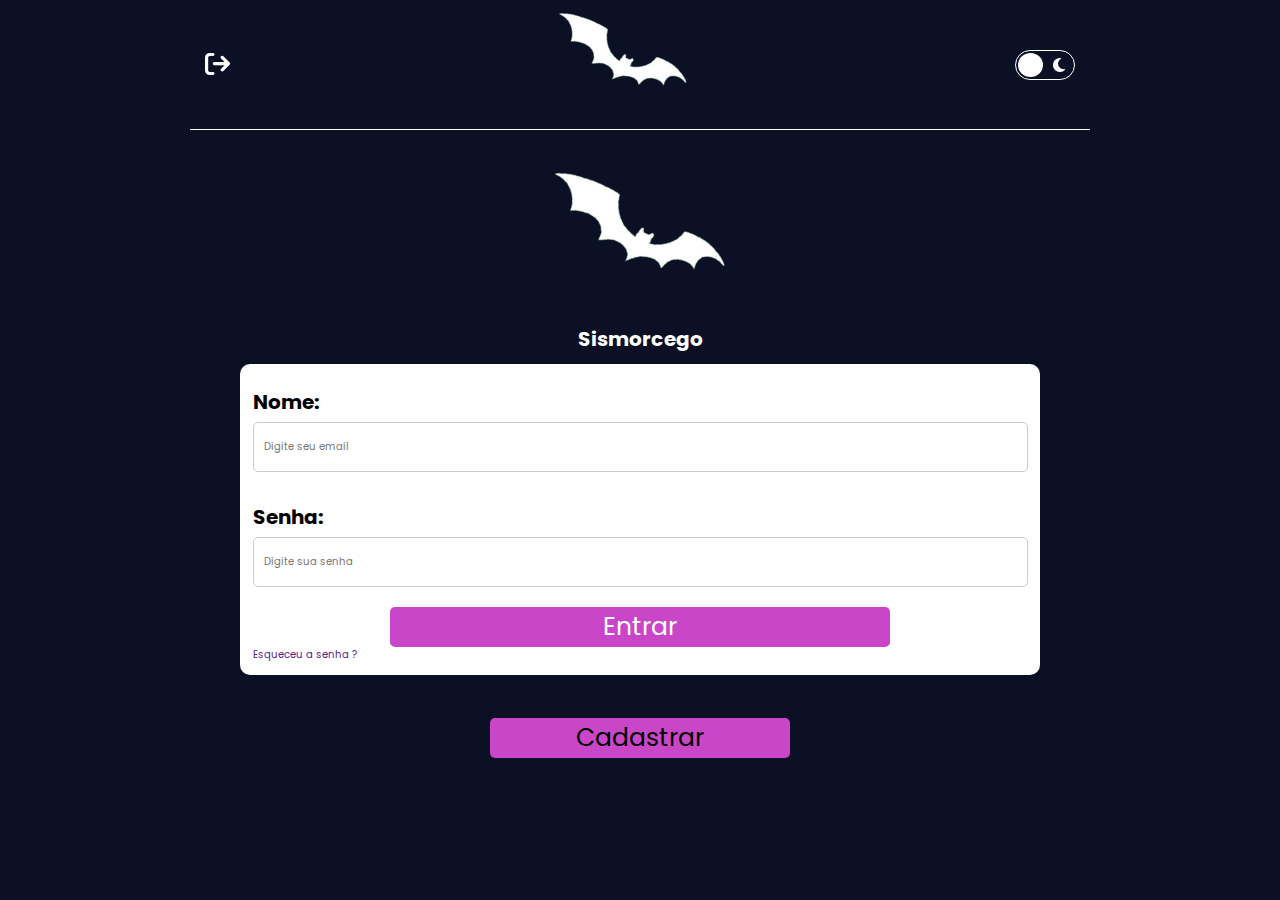
<file: Index.html>
<!DOCTYPE html>
<html lang="pt-br">
<head>
    <meta charset="UTF-8">
    <meta name="viewport" content="width=device-width, initial-scale=1.0">
    <link rel="stylesheet" href="https://cdnjs.cloudflare.com/ajax/libs/font-awesome/6.5.2/css/all.min.css">
    <link rel="preconnect" href="https://fonts.googleapis.com">
    <link rel="preconnect" href="https://fonts.gstatic.com" crossorigin>
    <link href="https://fonts.googleapis.com/css2?family=Poppins:ital,wght@0,100;0,200;0,300;0,400;0,500;0,600;0,700;0,800;0,900;1,100;1,200;1,300;1,400;1,500;1,600;1,700;1,800;1,900&display=swap" rel="stylesheet">
    <link rel="stylesheet" href="styles/_global-style.css">
    <link rel="manifest" href="js/manifest.json">
    <title>Sismorcego</title>
</head>

<body class="container">

    <!--Cabaçalho-->
    <div class="content-header">
        <header>
            <i class="fa-solid fa-arrow-right-from-bracket logout"></i>

            <div class="img">
                <img src="src/Logo_tema_escuro80px.png" alt="">
                <img src="src/Logo_tema_escuro144px.png" alt="">
            </div>

            <div class="theme">
                <i class="fa-solid fa-sun"></i>
                <div class="circle"></div>
                <i class="fa-solid fa-moon"></i>
            </div>
        </header>
    </div>
    
    <!--Conteúdo Principal-->
    <main>

        <!--Seções-->

        <!--Login-->
        <section class="login">
            <img src="src/Logo_tema_escuro192px.png" alt="">
            <h1>Sismorcego</h1>
            <form action="">
                <label for="email">Nome:</label>
                <input type="text" id="email" placeholder="Digite seu email">
                <label for="senha">Senha:</label>
                <input type="text" id="senha" placeholder="Digite sua senha">
                <button class="button-entrar">Entrar</button>
                <a href="">Esqueceu a senha ? </a>
            </form>

            <button class="button-cadastrar">Cadastrar</button>
        </section>


    </main>

    <!--Rodapé-->
    <div class="container-footer">
        <footer>
            <button><i class="fa-solid fa-house-chimney"></i></button>
            <button><i class="fa-solid fa-magnifying-glass"></i></button>
            <button><i class="fa-solid fa-file-circle-plus"></i></button>
            <button><i class="fa-solid fa-gear"></i></button>
            <button><i class="fa-solid fa-users"></i></button>
        </footer>
    </div>

    <script src="js/app.js"></script>
</body>

</html>
</file>
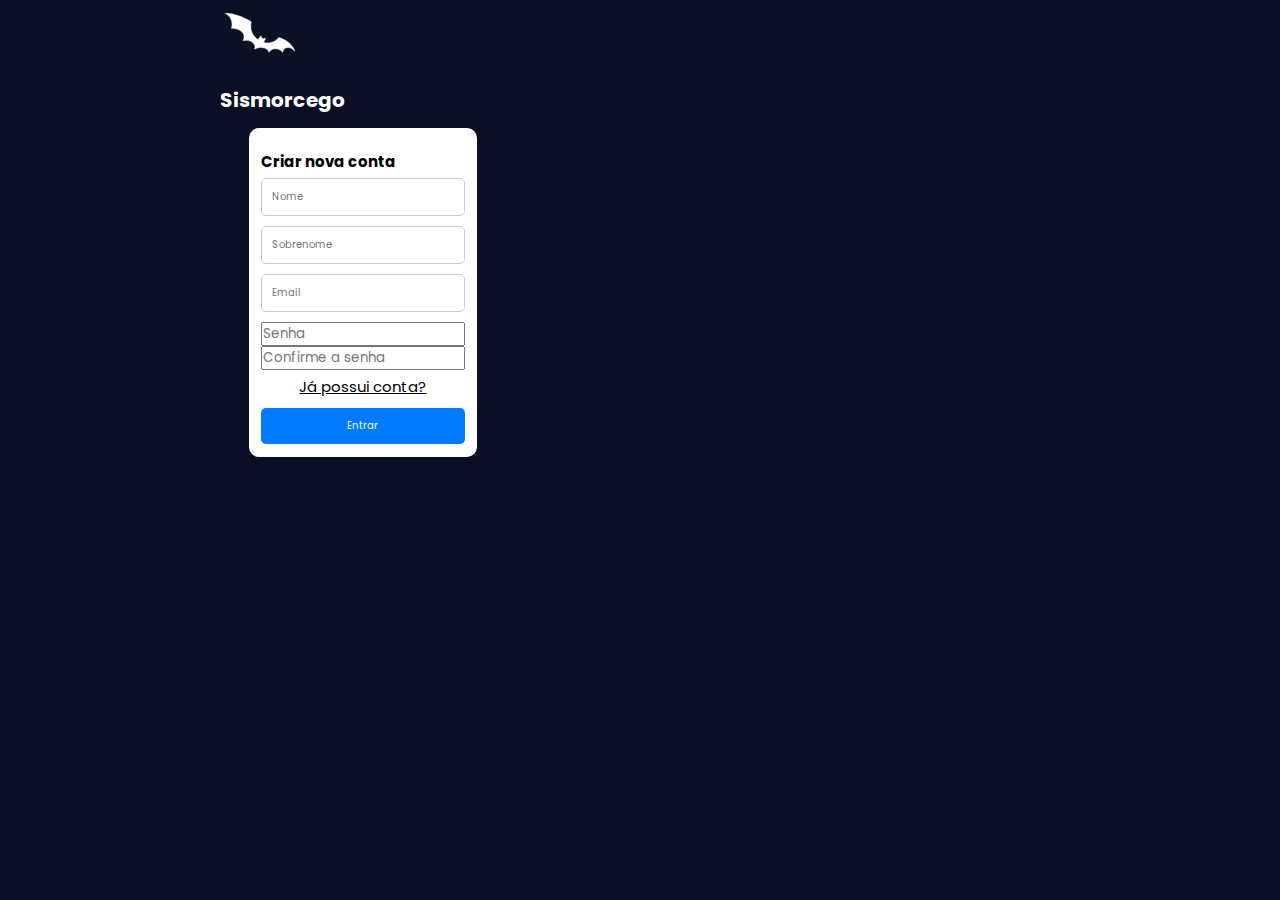
<file: cadastro.html>
<!DOCTYPE html>
<html lang="pt-br">
<head>
    <meta charset="UTF-8">
    <meta name="viewport" content="width=device-width, initial-scale=1.0">
    <link rel="stylesheet" href="https://cdnjs.cloudflare.com/ajax/libs/font-awesome/6.5.2/css/all.min.css">
    <link rel="preconnect" href="https://fonts.googleapis.com">
    <link rel="preconnect" href="https://fonts.gstatic.com" crossorigin>
    <link href="https://fonts.googleapis.com/css2?family=Poppins:ital,wght@0,100;0,200;0,300;0,400;0,500;0,600;0,700;0,800;0,900;1,100;1,200;1,300;1,400;1,500;1,600;1,700;1,800;1,900&display=swap" rel="stylesheet">
    <link rel="stylesheet" href="styles/_global-style.css">
    <link rel="manifest" href="js/manifest.json">
    <link rel="shortcut icon" href="src/Logo_tema_escuro144px.png" type="image/x-icon">
    <title>Sismorcego</title>
</head>

<body class="container">
    <!--Conteúdo Principal-->
    <main>
        <!--Login-->
        <section class="cadastro">
            <img src="src/Logo_tema_escuro80px.png" alt="">
            <h1>Sismorcego</h1>
            <form action="">
                <label for="criar-conta">Criar nova conta</label>
                <input type="text" id="nome" placeholder="Nome">
                <input type="text" id="sobrenome" placeholder="Sobrenome">
                <input type="text" id="email" placeholder="Email">
                <input type="password" id="senha" placeholder="Senha">
                <input type="password" id="confirma-senha" placeholder="Confirme a senha">
                <a class="link" href="login.html">Já possui conta?</a>
                <button class="Cadastrar" type="submit">Entrar</button>
            </form>
        </section>
    </main>

    <script src="js/app.js"></script>
</body>
</html>
</file>
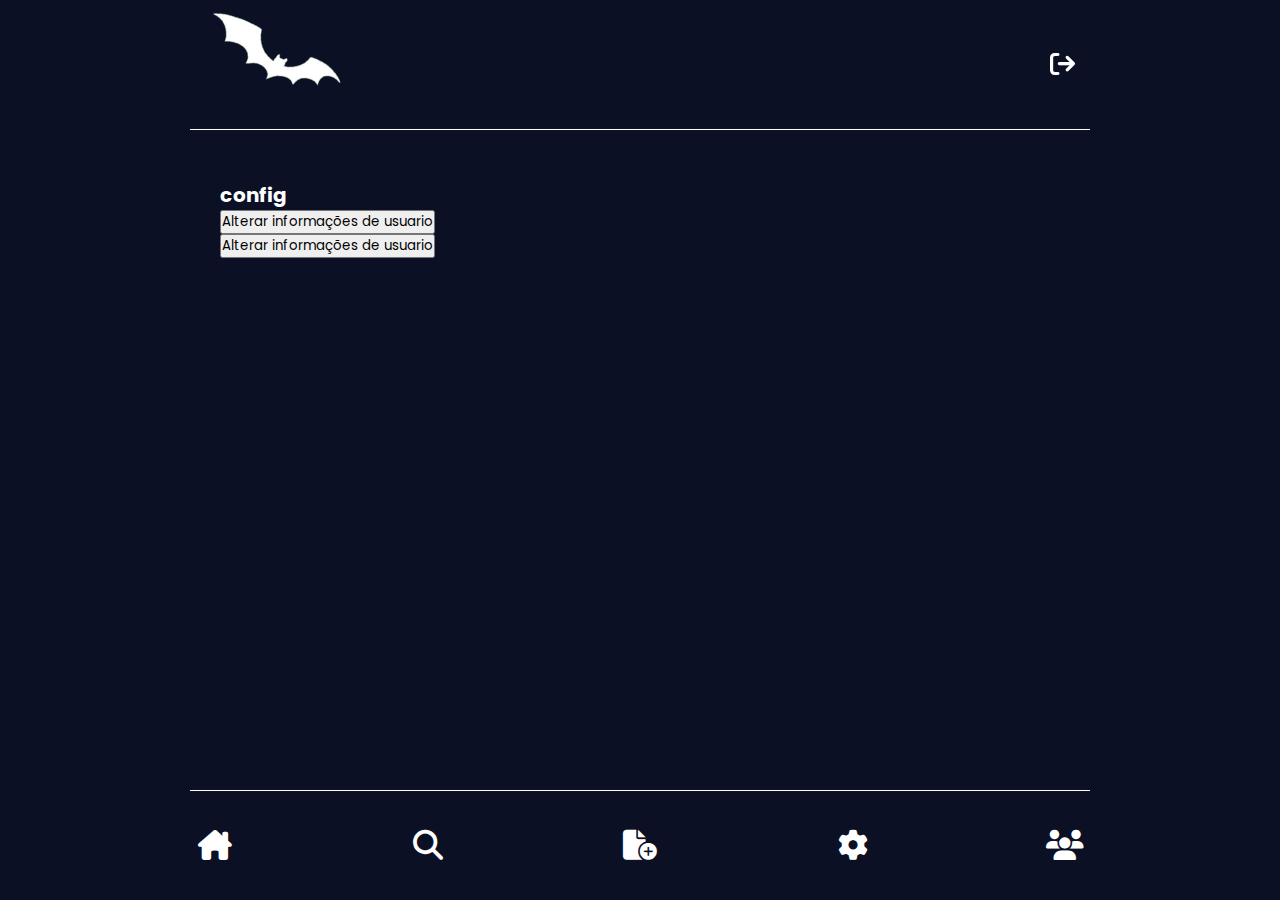
<file: configuracoes.html>
<!DOCTYPE html>
<html lang="pt-br">
<head>
    <meta charset="UTF-8">
    <meta name="viewport" content="width=device-width, initial-scale=1.0">
    <link rel="stylesheet" href="https://cdnjs.cloudflare.com/ajax/libs/font-awesome/6.5.2/css/all.min.css">
    <link rel="preconnect" href="https://fonts.googleapis.com">
    <link rel="preconnect" href="https://fonts.gstatic.com" crossorigin>
    <link href="https://fonts.googleapis.com/css2?family=Poppins:ital,wght@0,100;0,200;0,300;0,400;0,500;0,600;0,700;0,800;0,900;1,100;1,200;1,300;1,400;1,500;1,600;1,700;1,800;1,900&display=swap" rel="stylesheet">
    <link rel="stylesheet" href="styles/_global-style.css">
    <link rel="manifest" href="js/manifest.json">
    <title>Sismorcego</title>
</head>

<body class="container">

    <!--Cabaçalho-->
    <div class="content-header">
        <header>
            <div class="img">
                <img src="src/Logo_tema_escuro80px.png" alt="">
                <img src="src/Logo_tema_escuro144px.png" alt="">
            </div>

           <a href="login.html"><i class="fa-solid fa-arrow-right-from-bracket logout"></i></a>
        </header>
    </div>
    
    <!--Conteúdo Principal-->
    <main>
        <section id="configuracoes">
            <h1>config</h1>
            <div class="box1"> 
                <button>Alterar informações de usuario</button>
            </div>

            <div class="box2"> 
                <button>Alterar informações de usuario</button>
            </div>

        </section>
    </main>

    <!--Rodapé-->
        <footer>
            <button><a href="Inicial.html"><i class="fa-solid fa-house-chimney"></i></a></button>
            <button><a href="pesquisar.html"><i class="fa-solid fa-magnifying-glass"></i></a></button>
            <button><a href="Perguntas.html"><i class="fa-solid fa-file-circle-plus"></i></a></button>
            <button><a href="configuracoes.html"><i class="fa-solid fa-gear"></i></a></button>
            <button><a href="desenvolvedores.html"><i class="fa-solid fa-users"></i></a></button>
        </footer>

    <script src="js/app.js"></script>
</body>

</html>
</file>
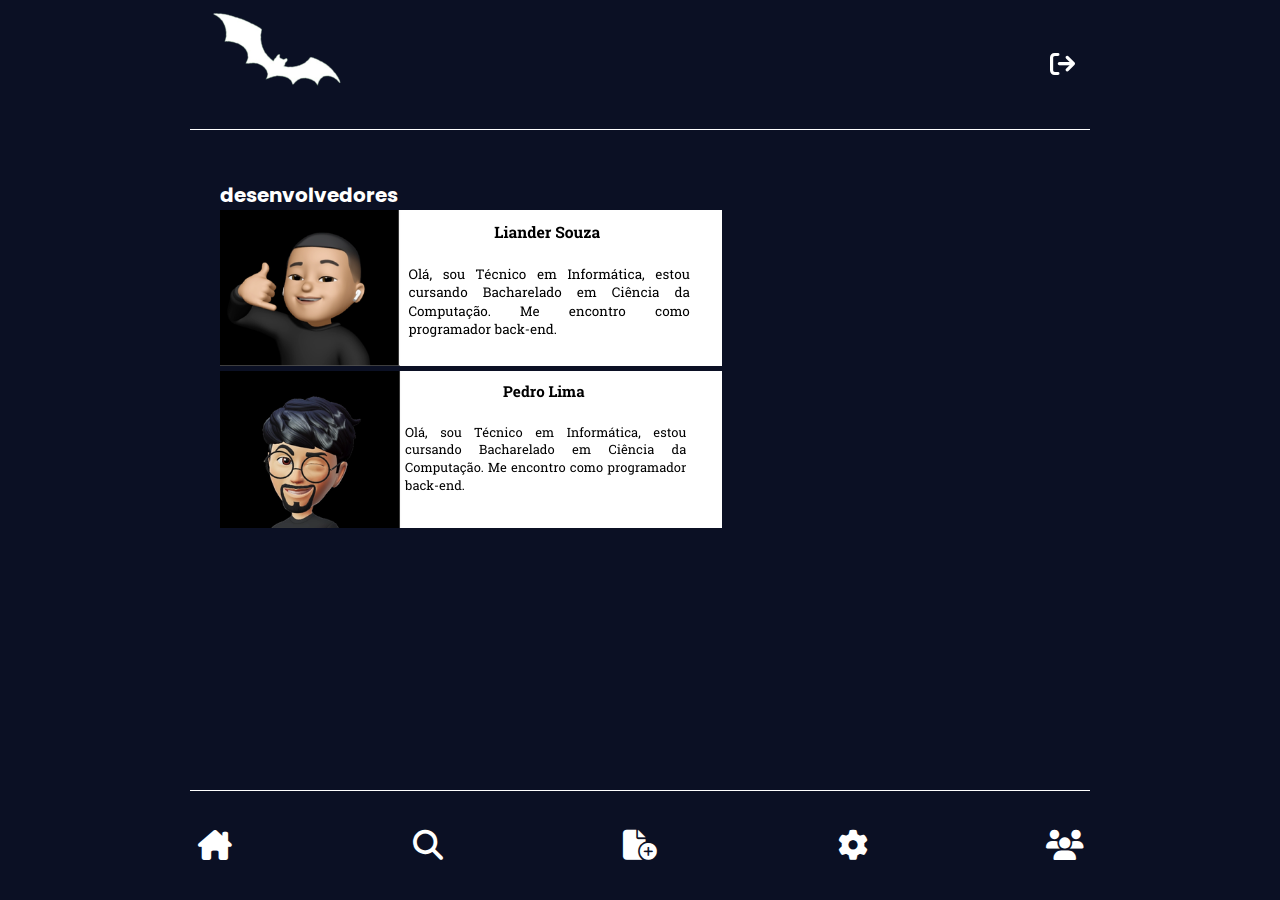
<file: desenvolvedores.html>
<!DOCTYPE html>
<html lang="pt-br">
<head>
    <meta charset="UTF-8">
    <meta name="viewport" content="width=device-width, initial-scale=1.0">
    <link rel="stylesheet" href="https://cdnjs.cloudflare.com/ajax/libs/font-awesome/6.5.2/css/all.min.css">
    <link rel="preconnect" href="https://fonts.googleapis.com">
    <link rel="preconnect" href="https://fonts.gstatic.com" crossorigin>
    <link href="https://fonts.googleapis.com/css2?family=Poppins:ital,wght@0,100;0,200;0,300;0,400;0,500;0,600;0,700;0,800;0,900;1,100;1,200;1,300;1,400;1,500;1,600;1,700;1,800;1,900&display=swap" rel="stylesheet">
    <link rel="stylesheet" href="styles/_global-style.css">
    <link rel="manifest" href="js/manifest.json">
    <title>Sismorcego</title>
</head>

<body class="container">

    <!--Cabaçalho-->
    <div class="content-header">
        <header>
            <div class="img">
                <img src="src/Logo_tema_escuro80px.png" alt="">
                <img src="src/Logo_tema_escuro144px.png" alt="">
            </div>

           <a href="login.html"><i class="fa-solid fa-arrow-right-from-bracket logout"></i></a>
        </header>
    </div>
    
    <!--Conteúdo Principal-->
    <main>
        <section id="desenvolvedores">
            <h1>desenvolvedores</h1>
            <img src="./src/liander.png"  alt="Image">
            <img src="./src/pedro.png"  alt="Image" >

        </section>
    </main>

    <!--Rodapé-->
        <footer>
            <button><a href="Inicial.html"><i class="fa-solid fa-house-chimney"></i></a></button>
            <button><a href="pesquisar.html"><i class="fa-solid fa-magnifying-glass"></i></a></button>
            <button><a href="Perguntas.html"><i class="fa-solid fa-file-circle-plus"></i></a></button>
            <button><a href="configuracoes.html"><i class="fa-solid fa-gear"></i></a></button>
            <button><a href="desenvolvedores.html"><i class="fa-solid fa-users"></i></a></button>
        </footer>

    <script src="js/app.js"></script>
</body>

</html>
</file>
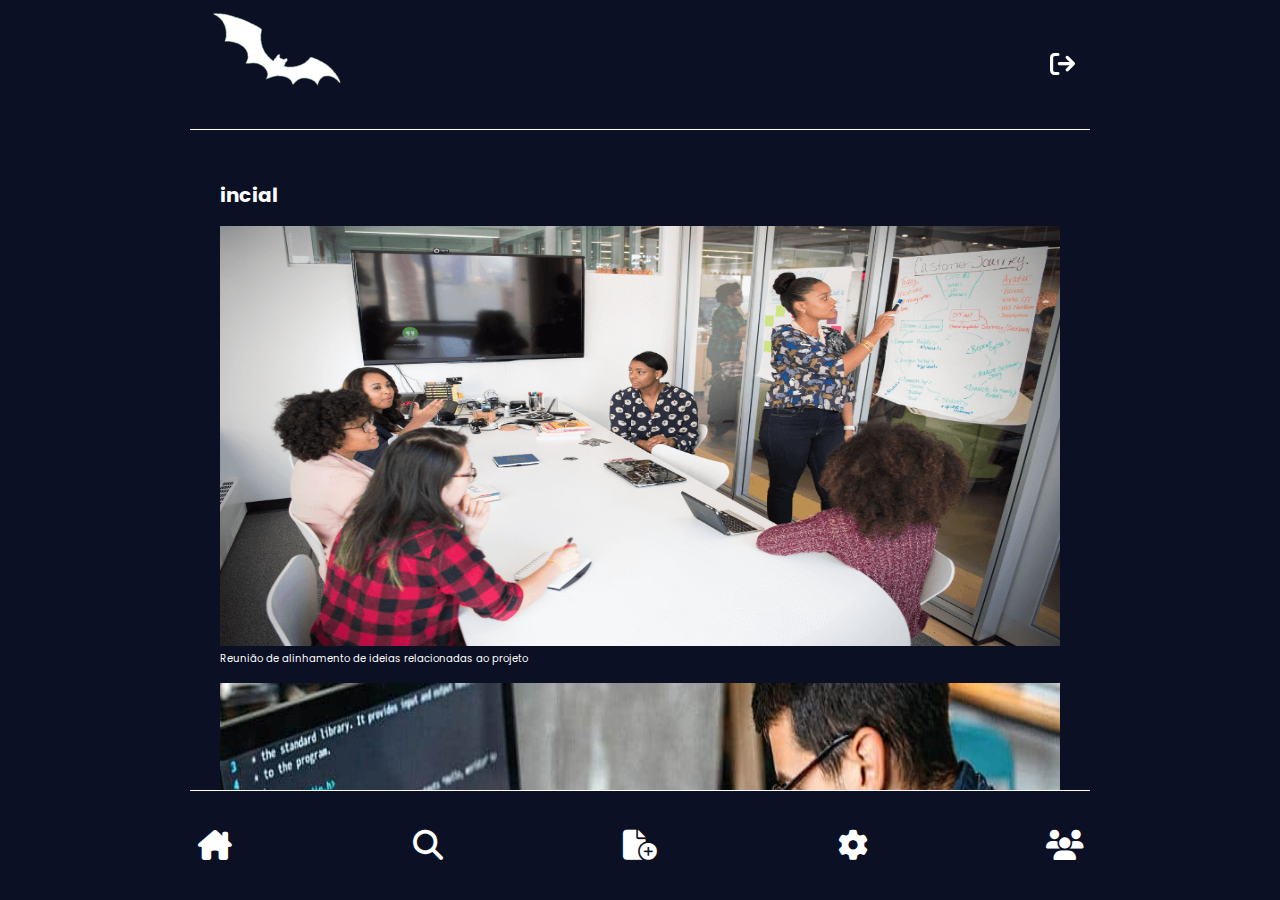
<file: Inicial.html>
<!DOCTYPE html>
<html lang="pt-br">
<head>
    <meta charset="UTF-8">
    <meta name="viewport" content="width=device-width, initial-scale=1.0">
    <link rel="stylesheet" href="https://cdnjs.cloudflare.com/ajax/libs/font-awesome/6.5.2/css/all.min.css">
    <link rel="preconnect" href="https://fonts.googleapis.com">
    <link rel="preconnect" href="https://fonts.gstatic.com" crossorigin>
    <link href="https://fonts.googleapis.com/css2?family=Poppins:ital,wght@0,100;0,200;0,300;0,400;0,500;0,600;0,700;0,800;0,900;1,100;1,200;1,300;1,400;1,500;1,600;1,700;1,800;1,900&display=swap" rel="stylesheet">
    <link rel="stylesheet" href="styles/_global-style.css">
    <link rel="manifest" href="js/manifest.json">
    <title>Sismorcego</title>
</head>

<body class="container">

    <!--Cabaçalho-->
    <div class="content-header">
        <header>
            <div class="img">
                <img src="src/Logo_tema_escuro80px.png" alt="">
                <img src="src/Logo_tema_escuro144px.png" alt="">
            </div>

           <a href="login.html"><i class="fa-solid fa-arrow-right-from-bracket logout"></i></a>
        </header>
    </div>
    
    <!--Conteúdo Principal-->
    <main>
        <section id="inicial">
            <h1>incial</h1>
            <!--<form class="Enviar-foto" action="/upload" method="post" enctype="multipart/form-data">
                <label for="imageUpload">Escolha uma imagem:</label>
                <input type="file" id="imageUpload" name="image" accept="image/*" required>
                <button type="submit">Enviar</button>
              </form>-->
              <br>
              <img src="./src/reuniao.png"  alt="Image" height="420" width="840">
              <br>
              <p>Reunião de alinhamento de ideias relacionadas ao projeto</p>
              <br>
              <img src="./src/programaçao.jpg"  alt="Image" height="420" width="840">
              <p>Inicio dos trabalhos para equipe de desenvolvimento</p>
        </section>
    </main>

    <!--Rodapé-->
        <footer>
            <button><a href="Inicial.html"><i class="fa-solid fa-house-chimney"></i></a></button>
            <button><a href="pesquisar.html"><i class="fa-solid fa-magnifying-glass"></i></a></button>
            <button><a href="Perguntas.html"><i class="fa-solid fa-file-circle-plus"></i></a></button>
            <button><a href="configuracoes.html"><i class="fa-solid fa-gear"></i></a></button>
            <button><a href="desenvolvedores.html"><i class="fa-solid fa-users"></i></a></button>
        </footer>

    <script src="js/app.js"></script>
</body>

</html>
</file>
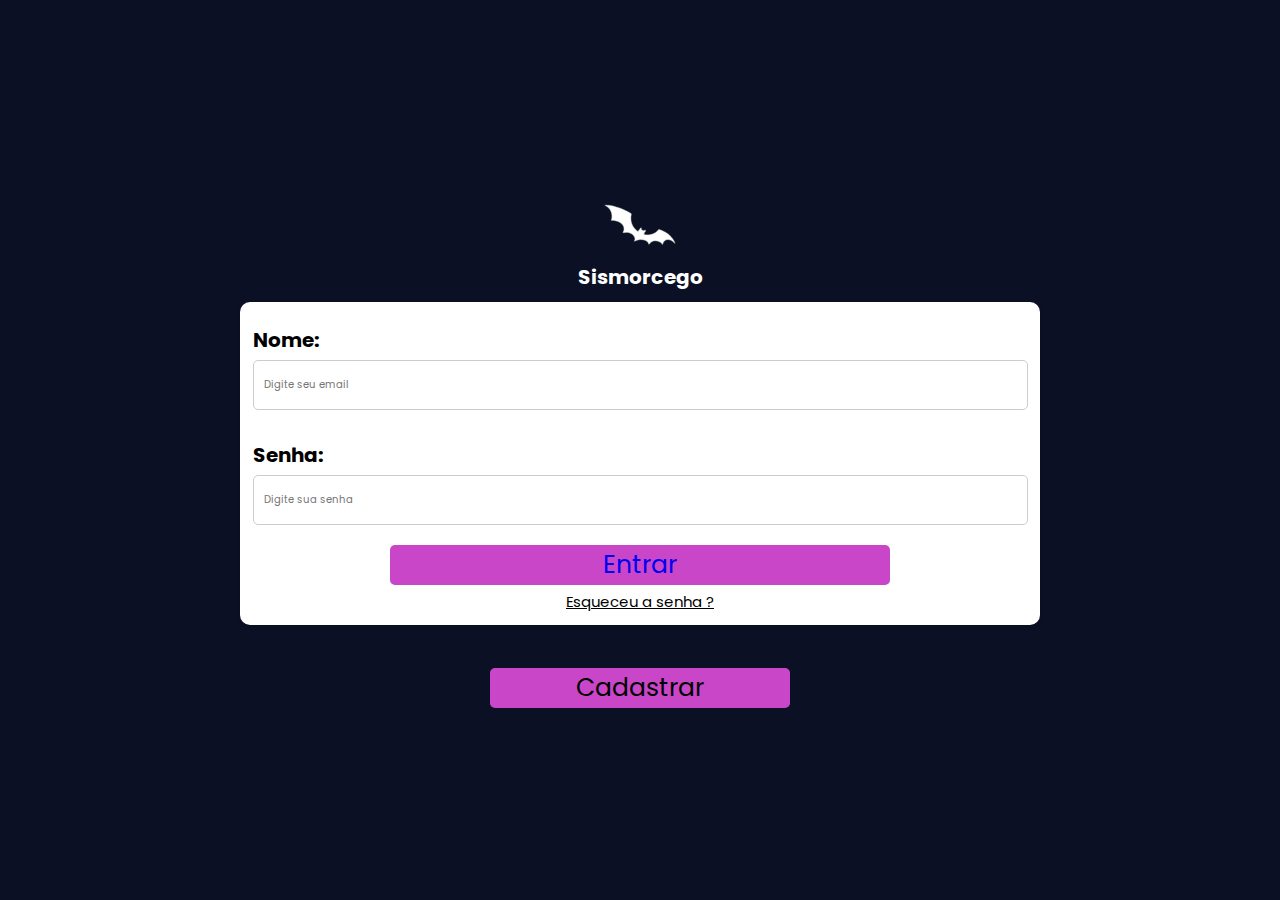
<file: login.html>
<!DOCTYPE html>
<html lang="pt-br">
<head>
    <meta charset="UTF-8">
    <meta name="viewport" c ontent="width=device-width, initial-scale=1.0">
    <link rel="stylesheet"href="https://cdnjs.cloudflare.com/ajax/libs/font-awesome/6.5.2/css/all.min.css">
    <link rel="preconnect" href="https://fonts.googleapis.com">
    <link rel="preconnect" href="https://fonts.gstatic.com" crossorigin>
    <link href="https://fonts.googleapis.com/css2?family=Poppins:ital,wght@0,100;0,200;0,300;0,400;0,500;0,600;0,700;0,800;0,900;1,100;1,200;1,300;1,400;1,500;1,600;1,700;1,800;1,900&display=swap" rel="stylesheet">
    <link rel="stylesheet" href="styles/_global-style.css">
    <link rel="manifest" href="js/manifest.json">
    <link rel="shortcut icon" href="src/Logo_tema_escuro144px.png" type="image/x-icon">
    <title>Sismorcego</title>
</head>

<body class="container">
    <!--Conteúdo Principal-->
    <main>
        <!--Login-->
        <section class="login">
            <img src="src/Logo_tema_escuro80px.png" alt="">
            <h1>Sismorcego</h1>
            <form action="">
                <label for="email">Nome:</label>
                <input type="text" id="email" placeholder="Digite seu email">
                <label for="senha">Senha:</label>
                <input type="text" id="senha" placeholder="Digite sua senha">
                <button class="button-entrar"><a href="Inicial.html">Entrar</a></button>
                <a class="link" href="">Esqueceu a senha ? </a>
            </form>

            <button class="button-cadastrar">Cadastrar</button>
        </section>
    </main>



    <script src="js/app.js"></script>
</body>

</html>
</file>
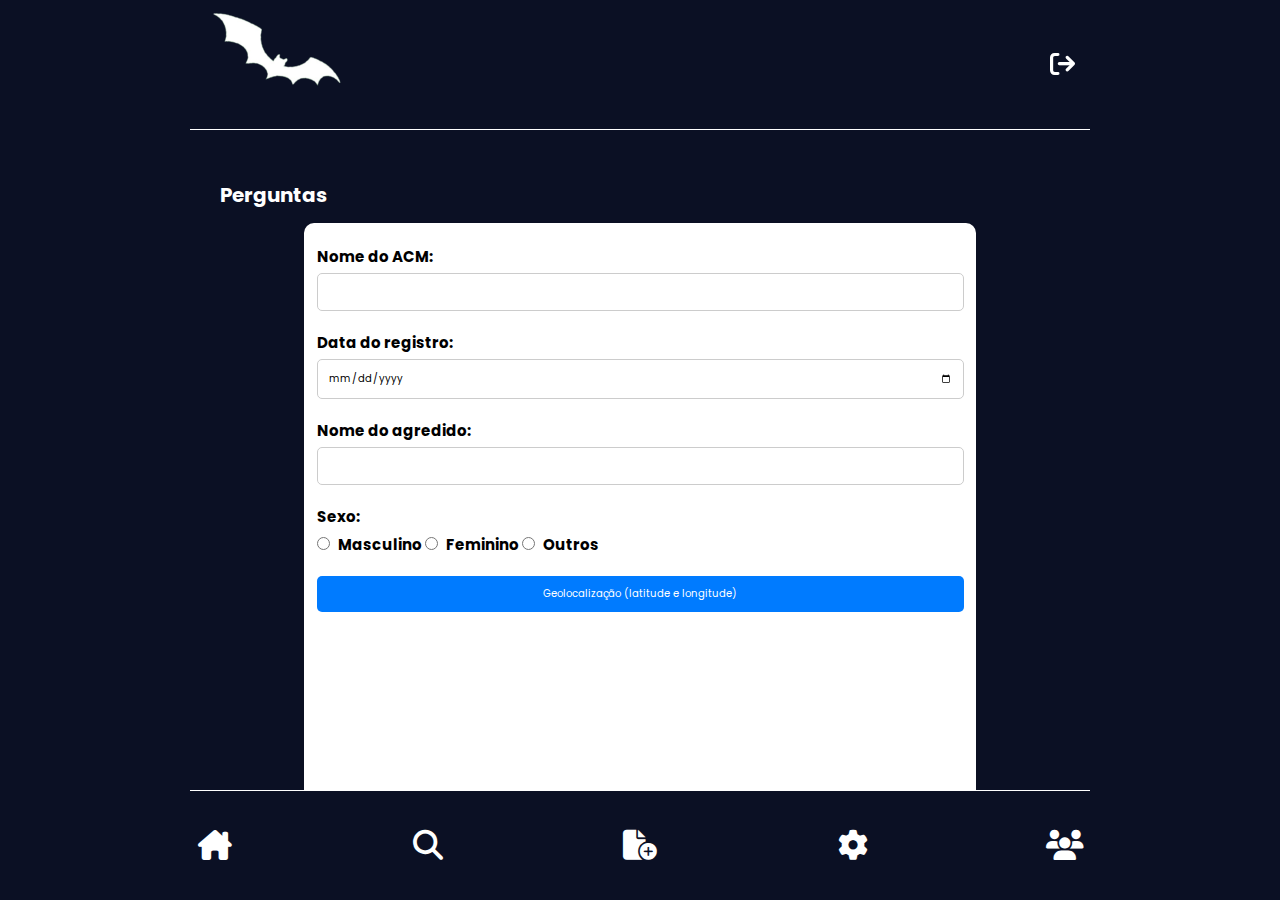
<file: Perguntas.html>
<!DOCTYPE html>
<html lang="pt-br">
<head>
    <meta charset="UTF-8">
    <meta name="viewport" content="width=device-width, initial-scale=1.0">
    <link rel="stylesheet" href="https://cdnjs.cloudflare.com/ajax/libs/font-awesome/6.5.2/css/all.min.css">
    <link rel="preconnect" href="https://fonts.googleapis.com">
    <link rel="preconnect" href="https://fonts.gstatic.com" crossorigin>
    <link href="https://fonts.googleapis.com/css2?family=Poppins:ital,wght@0,100;0,200;0,300;0,400;0,500;0,600;0,700;0,800;0,900;1,100;1,200;1,300;1,400;1,500;1,600;1,700;1,800;1,900&display=swap" rel="stylesheet">
    <link rel="stylesheet" href="styles/_global-style.css">
    <link rel="manifest" href="js/manifest.json">
    <title>Sismorcego</title>
</head>

<body class="container">

    <!--Cabeçalho-->
    <div class="content-header">
        <header>
            <div class="img">
                <img src="src/Logo_tema_escuro80px.png" alt="">
                <img src="src/Logo_tema_escuro144px.png" alt="">
            </div>

           <a href="login.html"><i class="fa-solid fa-arrow-right-from-bracket logout"></i></a>
        </header>
    </div>
    
    <!--Conteúdo Principal-->
    <main>
        <section id="perguntas">
            <h1>Perguntas</h1>
            <form>
                <label for="acm-name">Nome do ACM:</label>
                <input type="text" id="acm-name" name="acm-name" required>
                
                <label for="register-date">Data do registro:</label>
                <input type="date" id="register-date" name="register-date" required>
                
                <label for="aggressor-name">Nome do agredido:</label>
                <input type="text" id="aggressor-name" name="aggressor-name" required>
                
                <label for="gender">Sexo:</label>
                <div id="gender">
                    <input type="radio" id="male" name="gender" value="male">
                    <label for="male">Masculino</label>
                    <input type="radio" id="female" name="gender" value="female">
                    <label for="female">Feminino</label>
                    <input type="radio" id="other" name="gender" value="other">
                    <label for="other">Outros</label>
                </div>
                
                <button type="button" id="geolocation-btn">Geolocalização (latitude e longitude)</button>
                <div id="map"></div>
                
                <label for="city">Município da agressão:</label>
                <input type="text" id="city" name="city" required>
                
                <label for="address">Endereço da agressão:</label>
                <input type="text" id="address" name="address" required>
                
                <label for="location">Local da agressão:</label>
                <input type="text" id="location" name="location" required>
                
                <button type="button" id="camera-btn">Abrir Câmera</button>
                <button type="button" id="gallery-btn">Abrir Galeria</button>
                
                <label for="antirabies-treatment">Recebeu tratamento antirrábico:</label>
                <div id="antirabies-treatment">
                    <input type="radio" id="yes" name="antirabies-treatment" value="yes">
                    <label for="yes">Sim</label>
                    <input type="radio" id="no" name="antirabies-treatment" value="no">
                    <label for="no">Não</label>
                </div>
                
                <label for="animal">Animal agredido no local:</label><br>
                <input type="checkbox" id="dog" name="animal" value="dog">
                <label for="dog">Cachorro</label><br>
                <input type="checkbox" id="cat" name="animal" value="cat">
                <label for="cat">Gato</label><br>
                <input type="checkbox" id="bat" name="animal" value="bat">
                <label for="bat">Morcego</label><br>
                <input type="checkbox" id="rat" name="animal" value="rat">
                <label for="rat">Rato</label><br>
                <input type="checkbox" id="other-animal" name="animal" value="other">
                <label for="other-animal">Outro</label><br>
                
                <label for="light-source">Qual fonte de luz:</label><br>
                <input type="checkbox" id="natural" name="light-source" value="natural">
                <label for="natural">Natural</label><br>
                <input type="checkbox" id="artificial" name="light-source" value="artificial">
                <label for="artificial">Artificial</label><br>
                <input type="checkbox" id="both-light" name="light-source" value="both">
                <label for="both-light">Ambas</label><br>
                
                <label for="circumstance">Circunstância:</label><br>
                <input type="checkbox" id="leisure" name="circumstance" value="leisure">
                <label for="leisure">Em lazer</label><br>
                <input type="checkbox" id="hunting" name="circumstance" value="hunting">
                <label for="hunting">Caçando</label><br>
                <input type="checkbox" id="fishing" name="circumstance" value="fishing">
                <label for="fishing">Pescando</label><br>
                </select>
            </form>
        </section>
    </main>

    <!--Rodapé-->
    <footer>
        <button><a href="Inicial.html"><i class="fa-solid fa-house-chimney"></i></a></button>
        <button><a href="pesquisar.html"><i class="fa-solid fa-magnifying-glass"></i></a></button>
        <button><a href="Perguntas.html"><i class="fa-solid fa-file-circle-plus"></i></a></button>
        <button><a href="configuracoes.html"><i class="fa-solid fa-gear"></i></a></button>
        <button><a href="desenvolvedores.html"><i class="fa-solid fa-users"></i></a></button>
    </footer>

    <script src="js/app.js"></script>
    <script>
        // Geolocalização
        document.getElementById('geolocation-btn').addEventListener('click', () => {
            if (navigator.geolocation) {
                navigator.geolocation.getCurrentPosition(position => {
                    const lat = position.coords.latitude;
                    const lon = position.coords.longitude;
                    document.getElementById('map').innerHTML = `Latitude: ${lat}, Longitude: ${lon}`;
                    // Aqui você pode adicionar o código para mostrar o mapa
                });
            } else {
                alert("Geolocalização não é suportada pelo navegador.");
            }
        });
    </script>
</body>
</html>
</file>
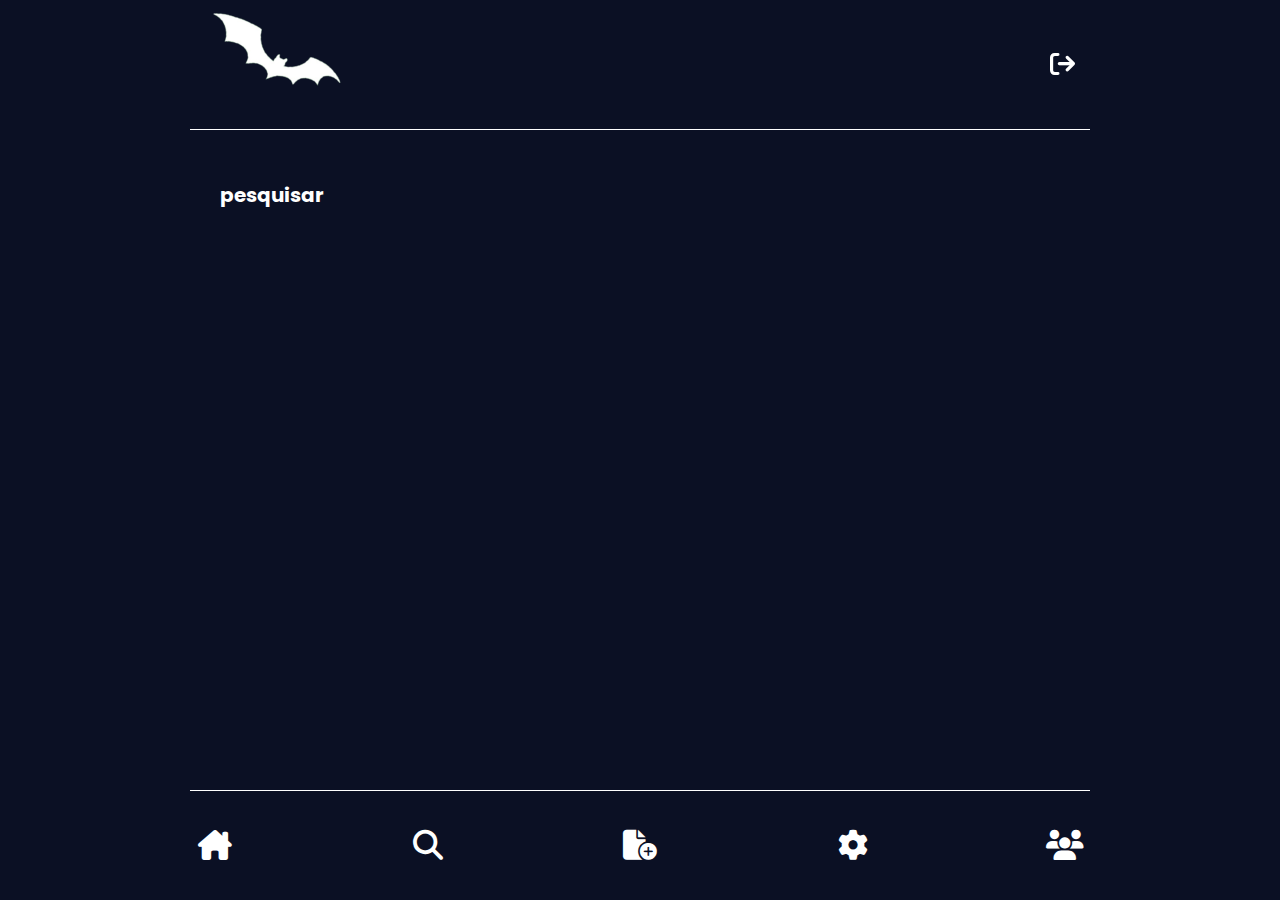
<file: pesquisar.html>
<!DOCTYPE html>
<html lang="pt-br">
<head>
    <meta charset="UTF-8">
    <meta name="viewport" content="width=device-width, initial-scale=1.0">
    <link rel="stylesheet" href="https://cdnjs.cloudflare.com/ajax/libs/font-awesome/6.5.2/css/all.min.css">
    <link rel="preconnect" href="https://fonts.googleapis.com">
    <link rel="preconnect" href="https://fonts.gstatic.com" crossorigin>
    <link href="https://fonts.googleapis.com/css2?family=Poppins:ital,wght@0,100;0,200;0,300;0,400;0,500;0,600;0,700;0,800;0,900;1,100;1,200;1,300;1,400;1,500;1,600;1,700;1,800;1,900&display=swap" rel="stylesheet">
    <link rel="stylesheet" href="styles/_global-style.css">
    <link rel="manifest" href="js/manifest.json">
    <title>Sismorcego</title>
</head>

<body class="container">

    <!--Cabaçalho-->
    <div class="content-header">
        <header>
            <div class="img">
                <img src="src/Logo_tema_escuro80px.png" alt="">
                <img src="src/Logo_tema_escuro144px.png" alt="">
            </div>

           <a href="login.html"><i class="fa-solid fa-arrow-right-from-bracket logout"></i></a>
        </header>
    </div>
    
    <!--Conteúdo Principal-->
    <main>
        <section id="pesquisar">
            <h1>pesquisar</h1>
            <!--<form class="Enviar-foto" action="/upload" method="post" enctype="multipart/form-data">
                <label for="imageUpload">Escolha uma imagem:</label>
                <input type="file" id="imageUpload" name="image" accept="image/*" required>
                <button type="submit">Enviar</button>
              </form>-->
        </section>
    </main>

    <!--Rodapé-->
        <footer>
            <button><a href="Inicial.html"><i class="fa-solid fa-house-chimney"></i></a></button>
            <button><a href="pesquisar.html"><i class="fa-solid fa-magnifying-glass"></i></a></button>
            <button><a href="Perguntas.html"><i class="fa-solid fa-file-circle-plus"></i></a></button>
            <button><a href="configuracoes.html"><i class="fa-solid fa-gear"></i></a></button>
            <button><a href="desenvolvedores.html"><i class="fa-solid fa-users"></i></a></button>
        </footer>

    <script src="js/app.js"></script>
</body>

</html>
</file>
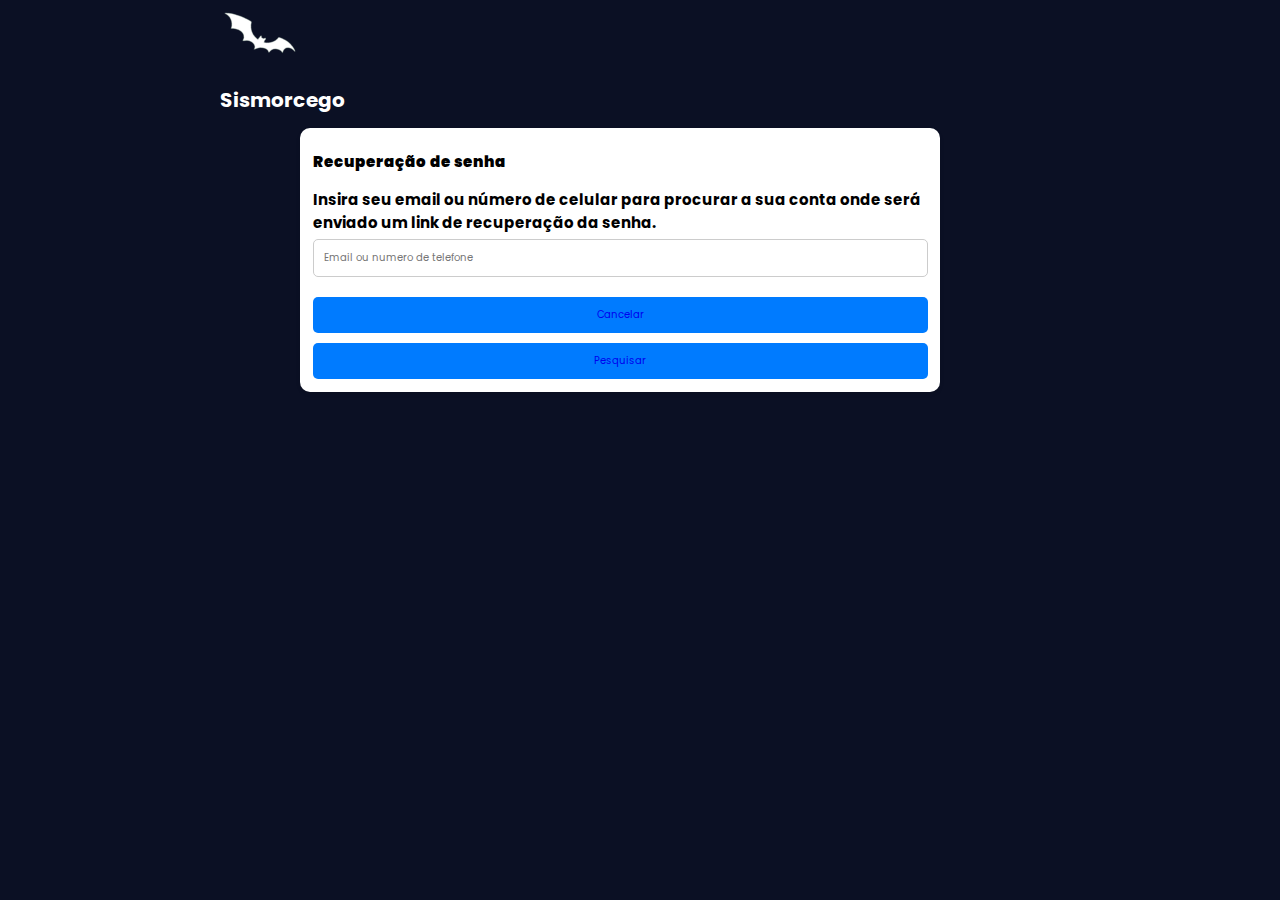
<file: recuperasenha.html>
<!DOCTYPE html>
<html lang="pt-br">
<head>
    <meta charset="UTF-8">
    <meta name="viewport" c ontent="width=device-width, initial-scale=1.0">
    <link rel="stylesheet"href="https://cdnjs.cloudflare.com/ajax/libs/font-awesome/6.5.2/css/all.min.css">
    <link rel="preconnect" href="https://fonts.googleapis.com">
    <link rel="preconnect" href="https://fonts.gstatic.com" crossorigin>
    <link href="https://fonts.googleapis.com/css2?family=Poppins:ital,wght@0,100;0,200;0,300;0,400;0,500;0,600;0,700;0,800;0,900;1,100;1,200;1,300;1,400;1,500;1,600;1,700;1,800;1,900&display=swap" rel="stylesheet">
    <link rel="stylesheet" href="styles/_global-style.css">
    <link rel="manifest" href="js/manifest.json">
    <link rel="shortcut icon" href="src/Logo_tema_escuro144px.png" type="image/x-icon">
    <title>Sismorcego</title>
</head>

<body class="container">
    <!--Conteúdo Principal-->
    <main>
        <!--Login-->
        <section class="recuperasenha">
            <img src="src/Logo_tema_escuro80px.png" alt="">
            <h1>Sismorcego</h1>
            <form action="">
                <label for="recuperar conta"><b>Recuperação de senha</b></label>
                
                <label for="descriçao recuperar">Insira seu email ou número de celular para procurar a sua conta onde será enviado um link de recuperação da senha.</label>
                <input type="text" id="email" placeholder="Email ou numero de telefone">
                <button class="Cancelar"><a href="login.html">Cancelar</a></button>
                <button class="Pesquisar"><a href="login.html">Pesquisar</a></button>
            </form>

        </section>
    </main>

    <script src="js/app.js"></script>
</body>

</html>
</file>
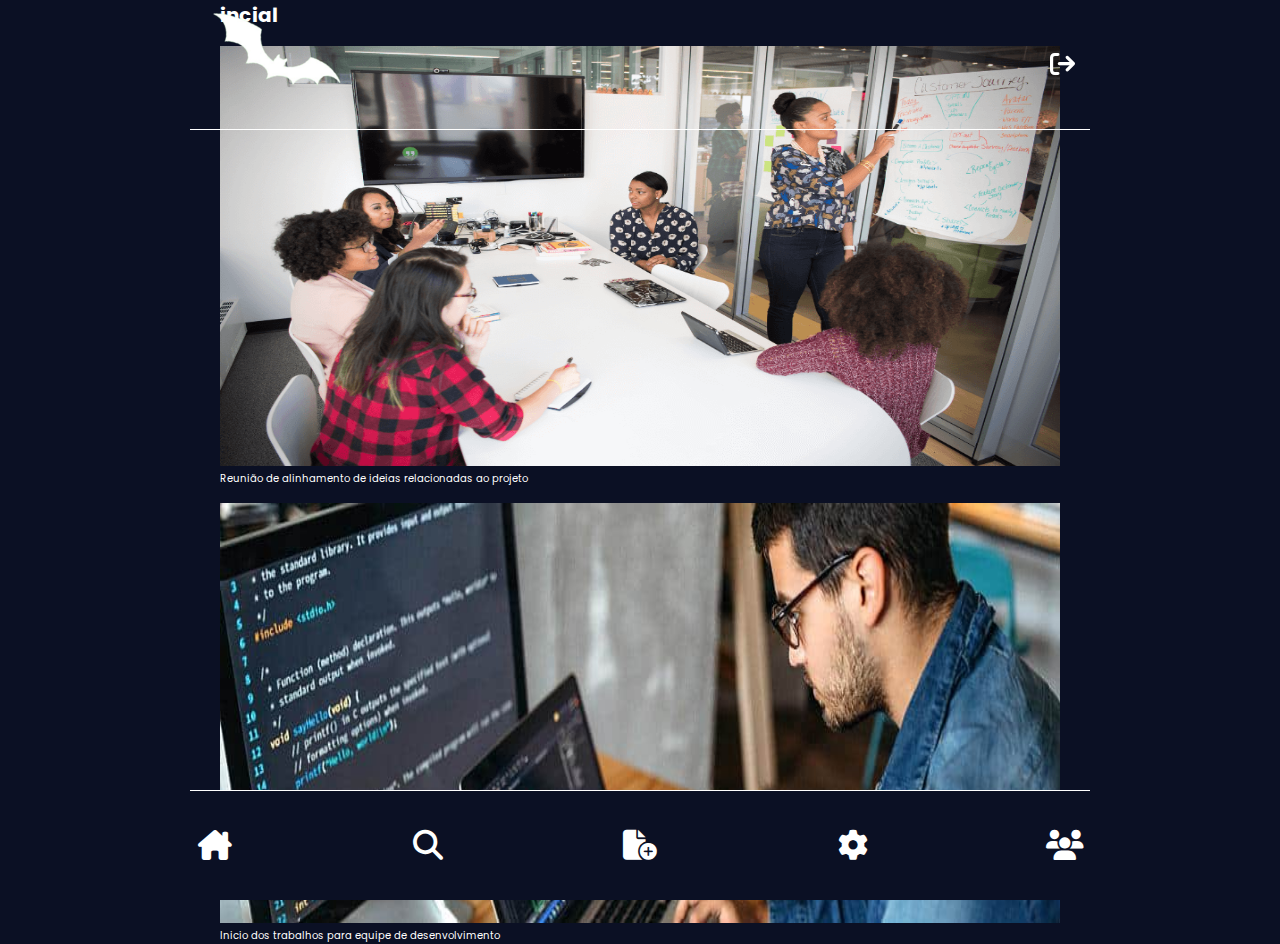
<file: registros.html>
<!DOCTYPE html>
<html lang="pt-br">
<head>
    <meta charset="UTF-8">
    <meta name="viewport" content="width=device-width, initial-scale=1.0">
    <link rel="stylesheet" href="https://cdnjs.cloudflare.com/ajax/libs/font-awesome/6.5.2/css/all.min.css">
    <link rel="preconnect" href="https://fonts.googleapis.com">
    <link rel="preconnect" href="https://fonts.gstatic.com" crossorigin>
    <link href="https://fonts.googleapis.com/css2?family=Poppins:ital,wght@0,100;0,200;0,300;0,400;0,500;0,600;0,700;0,800;0,900;1,100;1,200;1,300;1,400;1,500;1,600;1,700;1,800;1,900&display=swap" rel="stylesheet">
    <link rel="stylesheet" href="styles/_global-style.css">
    <link rel="manifest" href="js/manifest.json">
    <title>Sismorcego</title>
</head>

<body class="container">

    <!--Cabaçalho-->
    <div class="content-header">
        <header>
            <div class="img">
                <img src="src/Logo_tema_escuro80px.png" alt="">
                <img src="src/Logo_tema_escuro144px.png" alt="">
            </div>

           <a href="login.html"><i class="fa-solid fa-arrow-right-from-bracket logout"></i></a>
        </header>
    </div>
    
    <!--Conteúdo Principal-->
    <main>
        <section id="registros">
            <h1>incial</h1>
            <!--<form class="Enviar-foto" action="/upload" method="post" enctype="multipart/form-data">
                <label for="imageUpload">Escolha uma imagem:</label>
                <input type="file" id="imageUpload" name="image" accept="image/*" required>
                <button type="submit">Enviar</button>
              </form>-->
              <br>
              <img src="./src/reuniao.png"  alt="Image" height="420" width="840">
              <br>
              <p>Reunião de alinhamento de ideias relacionadas ao projeto</p>
              <br>
              <img src="./src/programaçao.jpg"  alt="Image" height="420" width="840">
              <p>Inicio dos trabalhos para equipe de desenvolvimento</p>
        </section>
    </main>

    <!--Rodapé-->
        <footer>
            <button><a href="Inicial.html"><i class="fa-solid fa-house-chimney"></i></a></button>
            <button><a href="pesquisar.html"><i class="fa-solid fa-magnifying-glass"></i></a></button>
            <button><a href="Perguntas.html"><i class="fa-solid fa-file-circle-plus"></i></a></button>
            <button><a href="configuracoes.html"><i class="fa-solid fa-gear"></i></a></button>
            <button><a href="desenvolvedores.html"><i class="fa-solid fa-users"></i></a></button>
        </footer>

    <script src="js/app.js"></script>
</body>

</html>
</file>
<file: styles/_global-style.css>
@import url('_header.css');
@import url('_footer.css');
@import url('_main.css');
@import url('_page-inicial.css');
@import url('_page-login.css');
@import url('_page-perguntas.css');
@import url('_page-pesquisar.css');
@import url('_page-configuracoes.css');
@import url('_page-desenvolvedores.css');

* {
    margin: 0;
    padding: 0;
    box-sizing: border-box;
    font-family: 'Poppins', sans-serif;
}

:root {
    --purple: #0b1024;
    --black: #000;
    --white: #fff;
    --violet: #c946c9;
}

html {
    font-size: 62.5%;
}

body {
    color: var(--white);
    background-color: var(--purple);
}

a {
    text-decoration: none;
}

ul {
    list-style: none;
}

.container {
    height: 100vh;
    width: 100%;
    max-width: 900px;
    margin: auto;
    padding: 0 15px;
    overflow: hidden;
}

main {
    height: 100vh;
    padding: 0 15px;
    display: flex;
}



@media (max-width: 700px) {
    html {
        font-size: 50%;
    }
}
</file>
